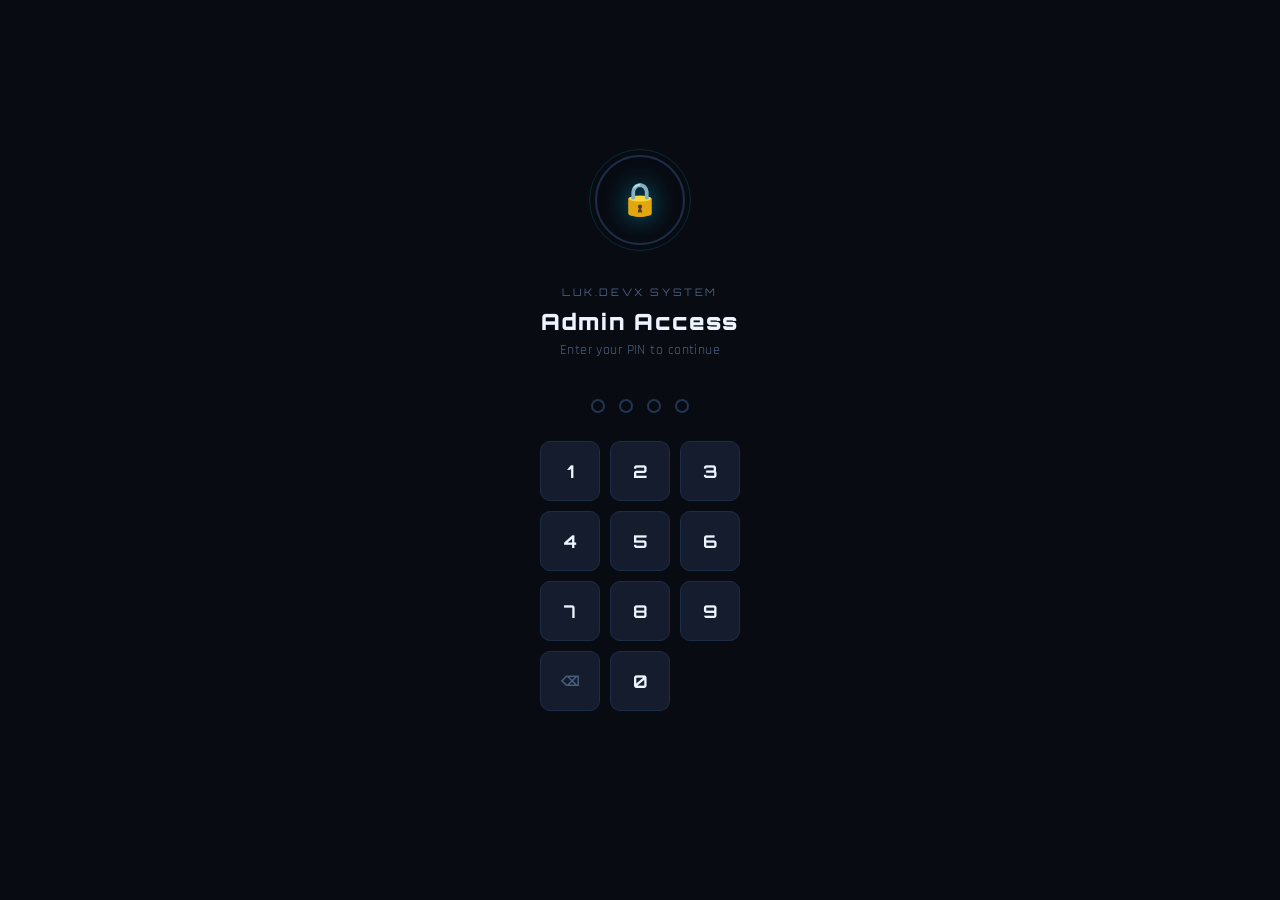
<file: admin.html>
<!DOCTYPE html>
<html lang="en">
<head>
  <meta charset="UTF-8" />
  <meta name="viewport" content="width=device-width, initial-scale=1.0" />
  <title>System Maintenance — LUK.DEVX</title>
  <link href="https://fonts.googleapis.com/css2?family=Orbitron:wght@400;600;700;900&family=Rajdhani:wght@300;400;500;600;700&family=Share+Tech+Mono&display=swap" rel="stylesheet" />
  <style>
    :root {
      --bg:#080b12;--bg2:#0d1220;--bg3:#111827;--surface:#141c2e;--surface2:#1a2438;
      --border:#1e2d47;--border2:#243552;--neon:#00d4ff;--neon2:#ff3c78;--neon3:#7c3aed;
      --green:#00ff88;--gold:#f59e0b;--red:#ef4444;--text:#c8d6e8;--muted:#4a6080;
      --white:#eef4ff;--radius:10px;--tr:all 0.25s cubic-bezier(0.4,0,0.2,1);
    }
    *,*::before,*::after{box-sizing:border-box;margin:0;padding:0;}
    body{background:var(--bg);color:var(--text);font-family:'Rajdhani',sans-serif;font-size:15px;min-height:100vh;overflow-x:hidden;}
    body::before{content:'';position:fixed;inset:0;background:radial-gradient(ellipse 70% 50% at 0% 0%,rgba(124,58,237,0.08) 0%,transparent 60%),radial-gradient(ellipse 50% 40% at 100% 100%,rgba(0,212,255,0.07) 0%,transparent 60%);pointer-events:none;z-index:0;}
    body::after{content:'';position:fixed;inset:0;background-image:linear-gradient(rgba(0,212,255,0.02) 1px,transparent 1px),linear-gradient(90deg,rgba(0,212,255,0.02) 1px,transparent 1px);background-size:48px 48px;pointer-events:none;z-index:0;}
    ::-webkit-scrollbar{width:5px;}::-webkit-scrollbar-track{background:var(--bg2);}::-webkit-scrollbar-thumb{background:linear-gradient(var(--neon3),var(--neon));border-radius:3px;}
    ::selection{background:rgba(0,212,255,0.2);color:var(--white);}

    /* ── FULLSCREEN OVERLAYS ── */
    .overlay{position:fixed;inset:0;display:flex;flex-direction:column;align-items:center;justify-content:center;z-index:9999;background:var(--bg);gap:0;}
    .overlay.hidden{display:none;}

    /* lock */
    .lock-ring{width:90px;height:90px;border-radius:50%;border:2px solid var(--border);display:flex;align-items:center;justify-content:center;position:relative;animation:ringPulse 3s ease-in-out infinite;margin-bottom:40px;}
    .lock-ring::before{content:'';position:absolute;inset:-8px;border-radius:50%;border:1px solid rgba(0,212,255,0.15);animation:ringPulse 3s ease-in-out infinite reverse;}
    .lock-icon{font-size:32px;filter:drop-shadow(0 0 12px rgba(0,212,255,0.5));}
    @keyframes ringPulse{0%,100%{border-color:var(--border);box-shadow:none;}50%{border-color:rgba(0,212,255,0.4);box-shadow:0 0 20px rgba(0,212,255,0.15);}}
    .lock-label{font-family:'Orbitron',sans-serif;font-size:0.65rem;letter-spacing:0.25em;color:var(--muted);text-transform:uppercase;margin-bottom:8px;}
    .lock-title{font-family:'Orbitron',sans-serif;font-size:1.4rem;font-weight:900;color:var(--white);letter-spacing:0.06em;margin-bottom:6px;}
    .lock-sub{font-size:0.9rem;color:var(--muted);margin-bottom:40px;letter-spacing:0.03em;}
    .pin-dots{display:flex;gap:14px;justify-content:center;margin-bottom:28px;}
    .pin-dot{width:14px;height:14px;border-radius:50%;border:2px solid var(--border2);background:transparent;transition:var(--tr);}
    .pin-dot.filled{background:var(--neon);border-color:var(--neon);box-shadow:0 0 10px rgba(0,212,255,0.5);}
    .pin-dot.error{background:var(--red);border-color:var(--red);box-shadow:0 0 10px rgba(239,68,68,0.5);animation:shake 0.3s ease;}
    @keyframes shake{0%,100%{transform:translateX(0);}25%{transform:translateX(-5px);}75%{transform:translateX(5px);}}
    .numpad{display:grid;grid-template-columns:repeat(3,60px);gap:10px;}
    .num-btn{width:60px;height:60px;background:var(--surface);border:1px solid var(--border);border-radius:10px;color:var(--white);font-family:'Orbitron',sans-serif;font-size:1.1rem;font-weight:700;cursor:pointer;transition:var(--tr);display:flex;align-items:center;justify-content:center;}
    .num-btn:hover{background:var(--surface2);border-color:var(--neon);box-shadow:0 0 15px rgba(0,212,255,0.2);color:var(--neon);}
    .num-btn:active{transform:scale(0.92);}
    .num-btn.del{font-size:0.8rem;color:var(--muted);}
    .num-btn.del:hover{color:var(--red);border-color:var(--red);}
    .num-btn.zero{grid-column:2;}
    .lock-error{margin-top:20px;font-family:'Share Tech Mono',monospace;font-size:0.75rem;color:var(--red);letter-spacing:0.08em;opacity:0;transition:opacity 0.3s;}
    .lock-error.show{opacity:1;}

    /* setup screen */
    .setup-box{background:var(--surface);border:1px solid var(--border);border-radius:14px;padding:36px 40px;width:100%;max-width:480px;position:relative;z-index:1;}
    .setup-logo{font-family:'Orbitron',sans-serif;font-size:1.1rem;font-weight:900;background:linear-gradient(135deg,var(--neon),var(--neon3));-webkit-background-clip:text;-webkit-text-fill-color:transparent;background-clip:text;margin-bottom:6px;letter-spacing:0.06em;}
    .setup-sub{font-size:0.8rem;color:var(--muted);margin-bottom:28px;letter-spacing:0.04em;}
    .setup-step{font-family:'Orbitron',sans-serif;font-size:0.6rem;letter-spacing:0.2em;text-transform:uppercase;color:var(--neon);margin-bottom:20px;}
    .setup-hint{font-size:0.78rem;color:var(--muted);margin-top:6px;line-height:1.5;}
    .setup-hint a{color:var(--neon);text-decoration:none;}
    .setup-hint a:hover{text-decoration:underline;}

    /* ── LAYOUT ── */
    #app{display:none;min-height:100vh;position:relative;z-index:1;}
    #app.visible{display:flex;}
    .sidebar{width:220px;min-height:100vh;background:rgba(13,18,32,0.95);border-right:1px solid var(--border);display:flex;flex-direction:column;position:sticky;top:0;height:100vh;overflow-y:auto;flex-shrink:0;}
    .sidebar-logo{padding:24px 20px 20px;border-bottom:1px solid var(--border);}
    .sidebar-logo .logo-name{font-family:'Orbitron',sans-serif;font-size:1rem;font-weight:900;background:linear-gradient(135deg,var(--neon),var(--neon3));-webkit-background-clip:text;-webkit-text-fill-color:transparent;background-clip:text;letter-spacing:0.06em;}
    .sidebar-logo .logo-sub{font-size:0.7rem;color:var(--muted);letter-spacing:0.12em;text-transform:uppercase;margin-top:2px;}
    .sidebar-section{padding:16px 12px 4px;}
    .sidebar-section-label{font-size:0.62rem;letter-spacing:0.2em;text-transform:uppercase;color:var(--muted);padding:0 8px;margin-bottom:6px;}
    .nav-btn{width:100%;display:flex;align-items:center;gap:10px;padding:9px 12px;border-radius:8px;border:none;background:transparent;color:var(--text);font-family:'Rajdhani',sans-serif;font-size:0.9rem;font-weight:600;letter-spacing:0.04em;cursor:pointer;transition:var(--tr);text-align:left;margin-bottom:2px;}
    .nav-btn .nav-icon{font-size:1rem;width:20px;text-align:center;}
    .nav-btn:hover{background:var(--surface);color:var(--white);}
    .nav-btn.active{background:rgba(0,212,255,0.1);color:var(--neon);border:1px solid rgba(0,212,255,0.15);}
    .sidebar-bottom{margin-top:auto;padding:16px 12px;border-top:1px solid var(--border);}
    .logout-btn{width:100%;padding:9px 12px;border-radius:8px;border:1px solid var(--border);background:transparent;color:var(--muted);font-family:'Rajdhani',sans-serif;font-size:0.85rem;font-weight:600;letter-spacing:0.06em;cursor:pointer;transition:var(--tr);display:flex;align-items:center;gap:8px;text-transform:uppercase;}
    .logout-btn:hover{background:rgba(239,68,68,0.1);border-color:var(--red);color:var(--red);}
    .main-content{flex:1;min-height:100vh;overflow-y:auto;}
    .topbar{display:flex;align-items:center;justify-content:space-between;padding:18px 32px;border-bottom:1px solid var(--border);background:rgba(8,11,18,0.7);backdrop-filter:blur(10px);position:sticky;top:0;z-index:50;}
    .topbar-title{font-family:'Orbitron',sans-serif;font-size:0.85rem;font-weight:700;color:var(--white);letter-spacing:0.08em;text-transform:uppercase;}
    .topbar-right{display:flex;align-items:center;gap:16px;}
    .topbar-status{display:flex;align-items:center;gap:8px;font-size:0.75rem;color:var(--green);font-family:'Share Tech Mono',monospace;}
    .status-dot{width:6px;height:6px;border-radius:50%;background:var(--green);box-shadow:0 0 8px var(--green);animation:blink 2s ease-in-out infinite;}
    .gh-badge{display:flex;align-items:center;gap:6px;font-size:0.72rem;font-family:'Share Tech Mono',monospace;color:var(--muted);background:var(--surface);border:1px solid var(--border);padding:4px 10px;border-radius:6px;}
    .gh-badge.connected{color:var(--green);border-color:rgba(0,255,136,0.2);}
    @keyframes blink{0%,100%{opacity:1;}50%{opacity:0.3;}}
    .page{display:none;padding:32px;}
    .page.active{display:block;}

    /* ── CARDS ── */
    .card{background:var(--surface);border:1px solid var(--border);border-radius:var(--radius);padding:24px 28px;margin-bottom:20px;transition:var(--tr);}
    .card:hover{border-color:var(--border2);}
    .card-header{display:flex;align-items:center;justify-content:space-between;margin-bottom:20px;}
    .card-title{font-family:'Orbitron',sans-serif;font-size:0.78rem;font-weight:700;color:var(--white);letter-spacing:0.1em;text-transform:uppercase;display:flex;align-items:center;gap:8px;}
    .card-title::before{content:'';display:inline-block;width:3px;height:14px;background:linear-gradient(var(--neon2),var(--neon));border-radius:2px;}
    .stats-grid{display:grid;grid-template-columns:repeat(4,1fr);gap:16px;margin-bottom:28px;}
    .stat-box{background:var(--surface);border:1px solid var(--border);border-radius:var(--radius);padding:20px;position:relative;overflow:hidden;transition:var(--tr);}
    .stat-box::before{content:'';position:absolute;top:0;left:0;right:0;height:2px;background:linear-gradient(90deg,var(--neon),var(--neon3));}
    .stat-box:hover{border-color:var(--border2);transform:translateY(-2px);}
    .stat-num{font-family:'Orbitron',sans-serif;font-size:1.8rem;font-weight:900;color:var(--neon);line-height:1;margin-bottom:6px;}
    .stat-label{font-size:0.78rem;color:var(--muted);text-transform:uppercase;letter-spacing:0.1em;}

    /* ── FORMS ── */
    .form-group{margin-bottom:16px;}
    .form-label{display:block;font-size:0.75rem;font-weight:600;letter-spacing:0.12em;text-transform:uppercase;color:var(--muted);margin-bottom:6px;}
    .form-input,.form-select,.form-textarea{width:100%;background:var(--bg2);border:1px solid var(--border);border-radius:8px;color:var(--white);font-family:'Rajdhani',sans-serif;font-size:0.95rem;padding:10px 14px;outline:none;transition:var(--tr);}
    .form-input:focus,.form-select:focus,.form-textarea:focus{border-color:var(--neon);box-shadow:0 0 0 3px rgba(0,212,255,0.08);}
    .form-textarea{resize:vertical;min-height:80px;}
    .form-select option{background:var(--bg2);}
    .form-row{display:grid;grid-template-columns:1fr 1fr;gap:14px;}
    .token-input-wrap{position:relative;}
    .token-input-wrap .form-input{padding-right:44px;font-family:'Share Tech Mono',monospace;font-size:0.85rem;}
    .token-eye{position:absolute;right:12px;top:50%;transform:translateY(-50%);background:none;border:none;color:var(--muted);cursor:pointer;font-size:1rem;transition:var(--tr);}
    .token-eye:hover{color:var(--neon);}

    /* ── BUTTONS ── */
    .btn{display:inline-flex;align-items:center;gap:7px;padding:9px 20px;border-radius:8px;border:none;font-family:'Orbitron',sans-serif;font-size:0.68rem;font-weight:700;letter-spacing:0.1em;text-transform:uppercase;cursor:pointer;transition:var(--tr);}
    .btn-primary{background:linear-gradient(135deg,var(--neon),var(--neon3));color:#fff;box-shadow:0 0 20px rgba(0,212,255,0.25);}
    .btn-primary:hover{transform:translateY(-2px);box-shadow:0 0 30px rgba(0,212,255,0.4);filter:brightness(1.1);}
    .btn-primary:disabled{opacity:0.5;cursor:not-allowed;transform:none;}
    .btn-danger{background:rgba(239,68,68,0.15);border:1px solid rgba(239,68,68,0.4);color:var(--red);}
    .btn-danger:hover{background:rgba(239,68,68,0.25);box-shadow:0 0 15px rgba(239,68,68,0.2);}
    .btn-ghost{background:transparent;border:1px solid var(--border);color:var(--text);}
    .btn-ghost:hover{border-color:var(--neon);color:var(--neon);}
    .btn-success{background:rgba(0,255,136,0.15);border:1px solid rgba(0,255,136,0.3);color:var(--green);}
    .btn-success:hover{background:rgba(0,255,136,0.25);}
    .btn-sm{padding:6px 12px;font-size:0.6rem;}
    .btn:active{transform:scale(0.96);}

    /* ── DEPLOY BUTTON ── */
    .deploy-bar{background:rgba(0,255,136,0.05);border:1px solid rgba(0,255,136,0.2);border-radius:var(--radius);padding:16px 20px;display:flex;align-items:center;justify-content:space-between;margin-bottom:20px;gap:12px;flex-wrap:wrap;}
    .deploy-bar-text{font-size:0.88rem;color:var(--text);}
    .deploy-bar-text strong{color:var(--green);}
    #deployBtn{min-width:160px;}
    .deploy-status{font-family:'Share Tech Mono',monospace;font-size:0.75rem;margin-top:10px;padding:10px 14px;border-radius:8px;background:var(--bg2);border:1px solid var(--border);display:none;white-space:pre-wrap;line-height:1.7;}
    .deploy-status.show{display:block;}
    .deploy-status.ok{border-color:rgba(0,255,136,0.3);color:var(--green);}
    .deploy-status.err{border-color:rgba(239,68,68,0.3);color:var(--red);}

    /* ── PROJECTS ── */
    .project-item{background:var(--bg3);border:1px solid var(--border);border-radius:var(--radius);padding:18px 22px;margin-bottom:12px;display:flex;align-items:flex-start;gap:16px;transition:var(--tr);}
    .project-item:hover{border-color:var(--border2);}
    .project-item-left{flex:1;}
    .project-num{font-family:'Share Tech Mono',monospace;font-size:0.65rem;color:var(--muted);letter-spacing:0.1em;margin-bottom:4px;}
    .project-name{font-family:'Orbitron',sans-serif;font-size:0.85rem;font-weight:700;color:var(--white);letter-spacing:0.05em;margin-bottom:5px;}
    .project-desc{font-size:0.88rem;color:var(--text);line-height:1.5;}
    .project-tags{display:flex;gap:6px;margin-top:8px;flex-wrap:wrap;}
    .tag{padding:2px 8px;border-radius:4px;font-size:0.65rem;font-family:'Orbitron',sans-serif;font-weight:600;letter-spacing:0.08em;text-transform:uppercase;}
    .tag-live{background:rgba(0,255,136,0.12);color:var(--green);border:1px solid rgba(0,255,136,0.25);}
    .tag-unreleased{background:rgba(245,158,11,0.12);color:var(--gold);border:1px solid rgba(245,158,11,0.25);}
    .tag-wip{background:rgba(0,212,255,0.12);color:var(--neon);border:1px solid rgba(0,212,255,0.25);}
    .project-actions{display:flex;gap:8px;flex-shrink:0;align-items:flex-start;margin-top:4px;}

    /* ── GALLERY ── */
    .gallery-grid{display:grid;grid-template-columns:repeat(4,1fr);gap:12px;}
    .gallery-item{position:relative;border-radius:8px;overflow:hidden;border:1px solid var(--border);aspect-ratio:16/10;background:var(--bg3);cursor:pointer;transition:var(--tr);}
    .gallery-item:hover{border-color:var(--neon);box-shadow:0 0 20px rgba(0,212,255,0.2);transform:scale(1.02);}
    .gallery-item img{width:100%;height:100%;object-fit:cover;display:block;}
    .gallery-item-overlay{position:absolute;inset:0;background:rgba(8,11,18,0.7);display:flex;align-items:center;justify-content:center;gap:8px;opacity:0;transition:var(--tr);}
    .gallery-item:hover .gallery-item-overlay{opacity:1;}
    .gallery-num{position:absolute;top:6px;left:8px;font-family:'Share Tech Mono',monospace;font-size:0.65rem;color:var(--neon);background:rgba(0,212,255,0.1);padding:2px 6px;border-radius:4px;}
    .upload-zone{border:2px dashed var(--border);border-radius:var(--radius);padding:48px 24px;text-align:center;transition:var(--tr);cursor:pointer;background:rgba(0,212,255,0.01);}
    .upload-zone:hover,.upload-zone.dragover{border-color:var(--neon);background:rgba(0,212,255,0.04);box-shadow:0 0 30px rgba(0,212,255,0.06);}
    .upload-icon{font-size:2.5rem;margin-bottom:12px;}
    .upload-text{font-size:1rem;color:var(--text);margin-bottom:4px;}
    .upload-sub{font-size:0.8rem;color:var(--muted);}
    #fileInput{display:none;}

    /* ── SKILLS ── */
    .skill-chip{display:inline-flex;align-items:center;gap:8px;background:var(--bg3);border:1px solid var(--border);border-radius:20px;padding:6px 14px;margin:4px;font-size:0.85rem;font-weight:600;color:var(--text);transition:var(--tr);}
    .skill-chip:hover{border-color:var(--neon);color:var(--neon);}
    .skill-chip-del{background:none;border:none;color:var(--muted);cursor:pointer;font-size:0.9rem;line-height:1;padding:0;transition:var(--tr);}
    .skill-chip-del:hover{color:var(--red);}

    /* ── LOG ── */
    .log-item{display:flex;gap:14px;align-items:flex-start;padding:10px 0;border-bottom:1px solid rgba(30,45,71,0.5);}
    .log-item:last-child{border-bottom:none;}
    .log-dot{width:8px;height:8px;border-radius:50%;flex-shrink:0;margin-top:6px;}
    .log-dot.add{background:var(--green);box-shadow:0 0 8px var(--green);}
    .log-dot.edit{background:var(--neon);box-shadow:0 0 8px var(--neon);}
    .log-dot.del{background:var(--red);box-shadow:0 0 8px var(--red);}
    .log-dot.upload{background:var(--gold);box-shadow:0 0 8px var(--gold);}
    .log-dot.deploy{background:var(--green);box-shadow:0 0 8px var(--green);}
    .log-text{font-size:0.88rem;flex:1;}
    .log-time{font-family:'Share Tech Mono',monospace;font-size:0.7rem;color:var(--muted);flex-shrink:0;}

    /* ── SETTINGS ── */
    .setting-row{display:flex;align-items:center;justify-content:space-between;padding:14px 0;border-bottom:1px solid rgba(30,45,71,0.5);}
    .setting-row:last-child{border-bottom:none;}
    .setting-info .setting-name{font-weight:600;color:var(--white);font-size:0.95rem;}
    .setting-info .setting-desc{font-size:0.8rem;color:var(--muted);margin-top:2px;}
    .toggle{position:relative;width:42px;height:24px;background:var(--border);border-radius:12px;cursor:pointer;transition:var(--tr);flex-shrink:0;border:none;}
    .toggle::after{content:'';position:absolute;top:3px;left:3px;width:18px;height:18px;border-radius:50%;background:var(--muted);transition:var(--tr);}
    .toggle.on{background:rgba(0,212,255,0.2);border:1px solid var(--neon);}
    .toggle.on::after{transform:translateX(18px);background:var(--neon);box-shadow:0 0 8px var(--neon);}

    /* ── EXPORT ── */
    .export-box{background:var(--bg2);border:1px solid var(--border);border-radius:8px;padding:20px;font-family:'Share Tech Mono',monospace;font-size:0.78rem;color:var(--text);line-height:1.8;max-height:280px;overflow-y:auto;white-space:pre-wrap;}

    /* ── TOAST ── */
    #toastContainer{position:fixed;bottom:24px;right:24px;z-index:9998;display:flex;flex-direction:column;gap:10px;}
    .toast{display:flex;align-items:center;gap:10px;background:var(--surface2);border:1px solid var(--border);border-radius:10px;padding:12px 18px;font-size:0.88rem;font-weight:600;color:var(--white);box-shadow:0 8px 32px rgba(0,0,0,0.4);animation:toastIn 0.3s ease;min-width:240px;}
    .toast.success{border-color:rgba(0,255,136,0.3);}
    .toast.success .toast-icon{color:var(--green);}
    .toast.error{border-color:rgba(239,68,68,0.3);}
    .toast.error .toast-icon{color:var(--red);}
    .toast.info{border-color:rgba(0,212,255,0.3);}
    .toast.info .toast-icon{color:var(--neon);}
    @keyframes toastIn{from{transform:translateX(20px);opacity:0;}to{transform:none;opacity:1;}}

    /* ── MODAL ── */
    .modal-overlay{position:fixed;inset:0;background:rgba(0,0,0,0.8);backdrop-filter:blur(8px);z-index:1000;display:none;align-items:center;justify-content:center;}
    .modal-overlay.open{display:flex;}
    .modal{background:var(--surface);border:1px solid var(--border);border-radius:14px;width:100%;max-width:540px;padding:28px 32px;animation:modalIn 0.25s ease;max-height:90vh;overflow-y:auto;}
    @keyframes modalIn{from{transform:scale(0.94) translateY(10px);opacity:0;}to{transform:none;opacity:1;}}
    .modal-header{display:flex;align-items:center;justify-content:space-between;margin-bottom:24px;}
    .modal-title{font-family:'Orbitron',sans-serif;font-size:0.85rem;font-weight:700;color:var(--white);letter-spacing:0.08em;text-transform:uppercase;}
    .modal-close{background:none;border:none;color:var(--muted);font-size:1.2rem;cursor:pointer;transition:var(--tr);}
    .modal-close:hover{color:var(--red);}
    .modal-footer{display:flex;gap:10px;justify-content:flex-end;margin-top:24px;}

    /* ── CONFIRM ── */
    .confirm-overlay{position:fixed;inset:0;background:rgba(0,0,0,0.85);z-index:2000;display:none;align-items:center;justify-content:center;backdrop-filter:blur(6px);}
    .confirm-overlay.open{display:flex;}
    .confirm-box{background:var(--surface);border:1px solid rgba(239,68,68,0.3);border-radius:14px;padding:28px 32px;max-width:380px;text-align:center;animation:modalIn 0.2s ease;}
    .confirm-icon{font-size:2rem;margin-bottom:12px;}
    .confirm-title{font-family:'Orbitron',sans-serif;font-size:0.9rem;font-weight:700;color:var(--white);margin-bottom:8px;letter-spacing:0.06em;}
    .confirm-text{font-size:0.88rem;color:var(--muted);margin-bottom:24px;}
    .confirm-actions{display:flex;gap:10px;justify-content:center;}

    @media(max-width:900px){
      .stats-grid{grid-template-columns:repeat(2,1fr);}
      .gallery-grid{grid-template-columns:repeat(2,1fr);}
      .sidebar{width:60px;}
      .sidebar .logo-name,.sidebar .logo-sub,.nav-btn span,.sidebar-section-label{display:none;}
      .nav-btn{justify-content:center;padding:10px;}
      .sidebar-bottom .logout-btn span{display:none;}
    }
  </style>
</head>
<body>

<!-- ══════════════════════════════════════════
     LOCK SCREEN
══════════════════════════════════════════ -->
<div class="overlay" id="lockScreen">
  <div class="lock-ring"><div class="lock-icon">🔒</div></div>
  <div class="lock-label">LUK.DEVX SYSTEM</div>
  <div class="lock-title">Admin Access</div>
  <div class="lock-sub">Enter your PIN to continue</div>
  <div class="pin-dots" id="pinDots">
    <div class="pin-dot" id="d0"></div><div class="pin-dot" id="d1"></div>
    <div class="pin-dot" id="d2"></div><div class="pin-dot" id="d3"></div>
  </div>
  <div class="numpad">
    <button class="num-btn" onclick="numPress('1')">1</button>
    <button class="num-btn" onclick="numPress('2')">2</button>
    <button class="num-btn" onclick="numPress('3')">3</button>
    <button class="num-btn" onclick="numPress('4')">4</button>
    <button class="num-btn" onclick="numPress('5')">5</button>
    <button class="num-btn" onclick="numPress('6')">6</button>
    <button class="num-btn" onclick="numPress('7')">7</button>
    <button class="num-btn" onclick="numPress('8')">8</button>
    <button class="num-btn" onclick="numPress('9')">9</button>
    <button class="num-btn del" onclick="numDel()">⌫</button>
    <button class="num-btn zero" onclick="numPress('0')">0</button>
  </div>
  <div class="lock-error" id="lockError">⚠ WRONG PIN — ACCESS DENIED</div>
</div>

<!-- ══════════════════════════════════════════
     GITHUB SETUP SCREEN
══════════════════════════════════════════ -->
<div class="overlay hidden" id="setupScreen">
  <div class="setup-box">
    <div class="setup-logo">LUK.DEVX</div>
    <div class="setup-sub">Admin Panel — First Time Setup</div>
    <div class="setup-step">Step 1 of 1 — Connect GitHub</div>

    <div class="form-group">
      <label class="form-label">GitHub Personal Access Token</label>
      <div class="token-input-wrap">
        <input class="form-input" id="setupToken" type="password" placeholder="ghp_xxxxxxxxxxxxxxxxxxxx" autocomplete="off" />
        <button class="token-eye" onclick="toggleTokenVis('setupToken',this)">👁</button>
      </div>
      <div class="setup-hint">
        Go to <a href="https://github.com/settings/tokens" target="_blank">github.com/settings/tokens</a>
        → Generate new token (classic) → check <strong>repo</strong> → copy &amp; paste here.<br/>
        Your token is stored <strong>only in your browser</strong> — never sent anywhere except GitHub.
      </div>
    </div>

    <div class="form-group">
      <label class="form-label">GitHub Username</label>
      <input class="form-input" id="setupUser" value="lukas-56376" />
    </div>
    <div class="form-group">
      <label class="form-label">Repository Name</label>
      <input class="form-input" id="setupRepo" value="Roblox_Studio_Portfolio" />
    </div>
    <div class="form-group">
      <label class="form-label">Branch</label>
      <input class="form-input" id="setupBranch" value="main" />
    </div>
    <div class="form-group">
      <label class="form-label">index.html filename</label>
      <input class="form-input" id="setupFile" value="index.html" />
    </div>

    <button class="btn btn-primary" style="width:100%;justify-content:center;" onclick="saveSetup()">
      🔗 Connect &amp; Continue
    </button>
  </div>
</div>

<!-- ══════════════════════════════════════════
     MAIN APP
══════════════════════════════════════════ -->
<div id="app">
  <aside class="sidebar">
    <div class="sidebar-logo">
      <div class="logo-name">LUK.DEVX</div>
      <div class="logo-sub">Admin Panel</div>
    </div>
    <div class="sidebar-section">
      <div class="sidebar-section-label">Main</div>
      <button class="nav-btn active" onclick="navigate('dashboard',this)"><span class="nav-icon">⚡</span><span>Dashboard</span></button>
      <button class="nav-btn" onclick="navigate('projects',this)"><span class="nav-icon">📁</span><span>Projects</span></button>
      <button class="nav-btn" onclick="navigate('gallery',this)"><span class="nav-icon">🖼️</span><span>Gallery</span></button>
    </div>
    <div class="sidebar-section">
      <div class="sidebar-section-label">Content</div>
      <button class="nav-btn" onclick="navigate('about',this)"><span class="nav-icon">👤</span><span>About &amp; Bio</span></button>
      <button class="nav-btn" onclick="navigate('skills',this)"><span class="nav-icon">🛠️</span><span>Skills</span></button>
      <button class="nav-btn" onclick="navigate('goals',this)"><span class="nav-icon">🎯</span><span>Goals</span></button>
    </div>
    <div class="sidebar-section">
      <div class="sidebar-section-label">Deploy</div>
      <button class="nav-btn" onclick="navigate('deploy',this)"><span class="nav-icon">🚀</span><span>Deploy to GitHub</span></button>
      <button class="nav-btn" onclick="navigate('settings',this)"><span class="nav-icon">⚙️</span><span>Settings</span></button>
      <button class="nav-btn" onclick="navigate('log',this)"><span class="nav-icon">📋</span><span>Activity Log</span></button>
    </div>
    <div class="sidebar-bottom">
      <button class="logout-btn" onclick="logout()"><span>⏻</span><span>Logout</span></button>
    </div>
  </aside>

  <div class="main-content">
    <div class="topbar">
      <div class="topbar-title" id="topbarTitle">Dashboard</div>
      <div class="topbar-right">
        <div class="gh-badge" id="ghBadge">⚪ Not connected</div>
        <div class="topbar-status"><div class="status-dot"></div><span id="sessionTime">00:00</span></div>
      </div>
    </div>

    <!-- DASHBOARD -->
    <div class="page active" id="page-dashboard">
      <div class="stats-grid">
        <div class="stat-box"><div class="stat-num" id="stat-projects">0</div><div class="stat-label">Projects</div></div>
        <div class="stat-box"><div class="stat-num" id="stat-gallery">0</div><div class="stat-label">Gallery Images</div></div>
        <div class="stat-box"><div class="stat-num" id="stat-skills">0</div><div class="stat-label">Core Skills</div></div>
        <div class="stat-box"><div class="stat-num" id="stat-goals">0</div><div class="stat-label">Goals Listed</div></div>
      </div>
      <div class="card">
        <div class="card-header"><div class="card-title">Quick Actions</div></div>
        <div style="display:flex;gap:10px;flex-wrap:wrap;">
          <button class="btn btn-primary" onclick="navigate('projects',document.querySelector('[onclick*=projects]'));openProjectModal()">＋ Add Project</button>
          <button class="btn btn-ghost" onclick="navigate('gallery',document.querySelector('[onclick*=gallery]'))">🖼️ Upload Image</button>
          <button class="btn btn-ghost" onclick="navigate('about',document.querySelector('[onclick*=about]'))">✏️ Edit Bio</button>
          <button class="btn btn-success" onclick="navigate('deploy',document.querySelector('[onclick*=deploy]'))">🚀 Deploy Live</button>
        </div>
      </div>
      <div class="card">
        <div class="card-header"><div class="card-title">Recent Activity</div></div>
        <div id="dashLog"></div>
      </div>
    </div>

    <!-- PROJECTS -->
    <div class="page" id="page-projects">
      <div class="card">
        <div class="card-header">
          <div class="card-title">All Projects</div>
          <button class="btn btn-primary btn-sm" onclick="openProjectModal()">＋ Add Project</button>
        </div>
        <div id="projectList"></div>
      </div>
    </div>

    <!-- GALLERY -->
    <div class="page" id="page-gallery">
      <div class="card">
        <div class="card-header"><div class="card-title">Upload Images</div></div>
        <div class="upload-zone" id="uploadZone"
          onclick="document.getElementById('fileInput').click()"
          ondragover="event.preventDefault();this.classList.add('dragover')"
          ondragleave="this.classList.remove('dragover')"
          ondrop="handleDrop(event)">
          <div class="upload-icon">📤</div>
          <div class="upload-text">Click or drag &amp; drop images here</div>
          <div class="upload-sub">PNG, JPG, WEBP • Multiple files allowed</div>
        </div>
        <input type="file" id="fileInput" multiple accept="image/*" onchange="handleFileInput(event)" />
      </div>
      <div class="card">
        <div class="card-header">
          <div class="card-title">Gallery Images</div>
          <span style="font-size:0.78rem;color:var(--muted);" id="galleryCount">0 images</span>
        </div>
        <div class="gallery-grid" id="galleryGrid"></div>
      </div>
    </div>

    <!-- ABOUT -->
    <div class="page" id="page-about">
      <div class="card">
        <div class="card-header"><div class="card-title">Bio / About Me</div></div>
        <div class="form-row">
          <div class="form-group"><label class="form-label">Display Name</label><input class="form-input" id="bioName" value="Lukas" /></div>
          <div class="form-group"><label class="form-label">Age</label><input class="form-input" id="bioAge" value="14" type="number" /></div>
        </div>
        <div class="form-group"><label class="form-label">Experience</label><input class="form-input" id="bioExp" value="6 months" /></div>
        <div class="form-group"><label class="form-label">Full Bio Text</label><textarea class="form-textarea" id="bioText" rows="4">Hey, I am Lukas and I am 14 years old. I have been developing in Roblox Studio for around 6 months now. I am new to development, but I am always motivated and I want to learn. Every project is a step forward — and I'm committed to becoming a better developer with every build.</textarea></div>
        <div class="form-row">
          <div class="form-group"><label class="form-label">Availability Status</label><select class="form-select" id="bioStatus"><option value="available">Available for Projects</option><option value="busy">Currently Busy</option><option value="open">Open to Collabs</option></select></div>
          <div class="form-group"><label class="form-label">Discord Contact URL</label><input class="form-input" id="bioDiscord" value="https://discord.com/users/1474121522376347861" /></div>
        </div>
        <button class="btn btn-primary" onclick="saveAbout()">💾 Save Changes</button>
      </div>
    </div>

    <!-- SKILLS -->
    <div class="page" id="page-skills">
      <div class="card">
        <div class="card-header"><div class="card-title">Core Skills</div></div>
        <div id="skillChips" style="margin-bottom:16px;"></div>
        <div style="display:flex;gap:10px;">
          <input class="form-input" id="newSkill" placeholder="Add skill…" style="max-width:280px;" onkeydown="if(event.key==='Enter')addSkill()" />
          <button class="btn btn-primary btn-sm" onclick="addSkill()">＋ Add</button>
        </div>
      </div>
      <div class="card">
        <div class="card-header"><div class="card-title">Systems / Tech Tags</div></div>
        <div id="systemChips" style="margin-bottom:16px;"></div>
        <div style="display:flex;gap:10px;">
          <input class="form-input" id="newSystem" placeholder="Add system…" style="max-width:280px;" onkeydown="if(event.key==='Enter')addSystem()" />
          <button class="btn btn-primary btn-sm" onclick="addSystem()">＋ Add</button>
        </div>
      </div>
    </div>

    <!-- GOALS -->
    <div class="page" id="page-goals">
      <div class="card">
        <div class="card-header">
          <div class="card-title">Goals</div>
          <button class="btn btn-primary btn-sm" onclick="addGoal()">＋ Add Goal</button>
        </div>
        <div id="goalList"></div>
      </div>
    </div>

    <!-- DEPLOY -->
    <div class="page" id="page-deploy">
      <div class="deploy-bar">
        <div class="deploy-bar-text">
          <strong>🚀 Deploy to GitHub Pages</strong><br/>
          <span style="font-size:0.8rem;color:var(--muted);">This will update your live <code>index.html</code> on GitHub instantly.</span>
        </div>
        <button class="btn btn-success" id="deployBtn" onclick="deployToGitHub()">🚀 Deploy Now</button>
      </div>
      <div id="deployStatus" class="deploy-status"></div>

      <div class="card">
        <div class="card-header"><div class="card-title">GitHub Connection</div></div>
        <div class="form-group">
          <label class="form-label">Personal Access Token</label>
          <div class="token-input-wrap">
            <input class="form-input" id="ghToken" type="password" placeholder="ghp_xxxxxxxxxxxxxxxxxxxx" autocomplete="off" />
            <button class="token-eye" onclick="toggleTokenVis('ghToken',this)">👁</button>
          </div>
          <p style="font-size:0.78rem;color:var(--muted);margin-top:6px;">Stored only in your browser. Never shared.</p>
        </div>
        <div class="form-row">
          <div class="form-group"><label class="form-label">Username</label><input class="form-input" id="ghUser" /></div>
          <div class="form-group"><label class="form-label">Repository</label><input class="form-input" id="ghRepo" /></div>
        </div>
        <div class="form-row">
          <div class="form-group"><label class="form-label">Branch</label><input class="form-input" id="ghBranch" /></div>
          <div class="form-group"><label class="form-label">File (e.g. index.html)</label><input class="form-input" id="ghFile" /></div>
        </div>
        <div style="display:flex;gap:10px;flex-wrap:wrap;margin-top:4px;">
          <button class="btn btn-primary btn-sm" onclick="saveGitHubConfig()">💾 Save Config</button>
          <button class="btn btn-ghost btn-sm" onclick="testConnection()">🔌 Test Connection</button>
        </div>
      </div>

      <div class="card">
        <div class="card-header"><div class="card-title">Preview — What will be deployed</div></div>
        <p style="font-size:0.82rem;color:var(--muted);margin-bottom:12px;">This is the full HTML that gets written to your index.html on GitHub.</p>
        <div class="export-box" id="previewHTML" style="max-height:360px;"></div>
        <div style="margin-top:12px;">
          <button class="btn btn-ghost btn-sm" onclick="refreshPreview()">🔄 Refresh Preview</button>
          <button class="btn btn-ghost btn-sm" onclick="copyPreview()">📋 Copy HTML</button>
        </div>
      </div>
    </div>

    <!-- SETTINGS -->
    <div class="page" id="page-settings">
      <div class="card">
        <div class="card-header"><div class="card-title">Site Settings</div></div>
        <div class="setting-row">
          <div class="setting-info"><div class="setting-name">Show Availability Badge</div><div class="setting-desc">Show "Available for Projects" on site</div></div>
          <button class="toggle on" id="toggleAvailability" onclick="toggleSetting(this)"></button>
        </div>
        <div class="setting-row">
          <div class="setting-info"><div class="setting-name">Show Project Numbers</div><div class="setting-desc">Show "Project 01", "Project 02" labels</div></div>
          <button class="toggle on" id="toggleProjNums" onclick="toggleSetting(this)"></button>
        </div>
        <div class="setting-row">
          <div class="setting-info"><div class="setting-name">Gallery Lightbox</div><div class="setting-desc">Open full-size image on gallery click</div></div>
          <button class="toggle on" id="toggleLightbox" onclick="toggleSetting(this)"></button>
        </div>
        <div class="setting-row">
          <div class="setting-info"><div class="setting-name">Scroll Animations</div><div class="setting-desc">Animate sections on scroll</div></div>
          <button class="toggle on" id="toggleAnimations" onclick="toggleSetting(this)"></button>
        </div>
      </div>
      <div class="card">
        <div class="card-header"><div class="card-title">Change Admin PIN</div></div>
        <div class="form-row">
          <div class="form-group"><label class="form-label">New PIN (4 digits)</label><input class="form-input" id="newPin" type="password" maxlength="4" placeholder="••••" /></div>
          <div class="form-group"><label class="form-label">Confirm PIN</label><input class="form-input" id="confirmPin" type="password" maxlength="4" placeholder="••••" /></div>
        </div>
        <button class="btn btn-primary btn-sm" onclick="changePin()">🔑 Update PIN</button>
      </div>
      <div class="card">
        <div class="card-header"><div class="card-title">Danger Zone</div></div>
        <div style="display:flex;gap:10px;flex-wrap:wrap;">
          <button class="btn btn-danger btn-sm" onclick="confirmAction('Reset ALL data to defaults?',resetAll)">🗑 Reset All Data</button>
          <button class="btn btn-danger btn-sm" onclick="confirmAction('Clear all gallery images?',clearGallery)">🖼️ Clear Gallery</button>
          <button class="btn btn-danger btn-sm" onclick="confirmAction('Clear all projects?',clearProjects)">📁 Clear Projects</button>
          <button class="btn btn-danger btn-sm" onclick="confirmAction('Disconnect GitHub? You will need to re-enter your token.',disconnectGitHub)">🔌 Disconnect GitHub</button>
        </div>
      </div>
    </div>

    <!-- LOG -->
    <div class="page" id="page-log">
      <div class="card">
        <div class="card-header">
          <div class="card-title">Activity Log</div>
          <button class="btn btn-ghost btn-sm" onclick="clearLog()">Clear Log</button>
        </div>
        <div id="fullLog"></div>
      </div>
    </div>

  </div>
</div>

<!-- PROJECT MODAL -->
<div class="modal-overlay" id="projectModal">
  <div class="modal">
    <div class="modal-header">
      <div class="modal-title" id="modalTitle">Add Project</div>
      <button class="modal-close" onclick="closeModal('projectModal')">✕</button>
    </div>
    <div class="form-group"><label class="form-label">Project Name</label><input class="form-input" id="pName" placeholder="e.g. US Air Force Base" /></div>
    <div class="form-group"><label class="form-label">Short Description</label><textarea class="form-textarea" id="pDesc" rows="3" placeholder="Brief description…"></textarea></div>
    <div class="form-row">
      <div class="form-group"><label class="form-label">Status</label><select class="form-select" id="pStatus"><option value="live">🟢 Live</option><option value="unreleased">🔴 Unreleased</option><option value="wip">🟡 Work In Progress</option><option value="coming-soon">🔵 Coming Soon</option><option value="beta">🟣 Beta</option><option value="on-hold">🟠 On Hold</option><option value="concept">⚪ Concept</option></select></div>
      <div class="form-group"><label class="form-label">Platform</label><select class="form-select" id="pPlatform"><option value="roblox">Roblox</option><option value="youtube">YouTube</option><option value="both">Both</option><option value="none">None</option></select></div>
    </div>
    <div class="form-group"><label class="form-label">Roblox Link</label><input class="form-input" id="pRoblox" placeholder="https://www.roblox.com/…" /></div>
    <div class="form-group"><label class="form-label">YouTube Link</label><input class="form-input" id="pYoutube" placeholder="https://youtu.be/…" /></div>
    <div class="form-group"><label class="form-label">Discord Link</label><input class="form-input" id="pDiscord" placeholder="https://discord.gg/…" /></div>
    <div class="modal-footer">
      <button class="btn btn-ghost" onclick="closeModal('projectModal')">Cancel</button>
      <button class="btn btn-primary" onclick="saveProject()">💾 Save Project</button>
    </div>
  </div>
</div>

<!-- CONFIRM -->
<div class="confirm-overlay" id="confirmOverlay">
  <div class="confirm-box">
    <div class="confirm-icon">⚠️</div>
    <div class="confirm-title">Are you sure?</div>
    <div class="confirm-text" id="confirmText"></div>
    <div class="confirm-actions">
      <button class="btn btn-ghost" onclick="closeConfirm()">Cancel</button>
      <button class="btn btn-danger" id="confirmBtn">Confirm</button>
    </div>
  </div>
</div>

<div id="toastContainer"></div>

<!-- ══════════════════════════════════════════════════════
     JAVASCRIPT
══════════════════════════════════════════════════════ -->
<script>
const SK = 'lukdevx_admin_v3';
const DEFAULT_PIN = '3872';

let state = {
  pin: DEFAULT_PIN,
  gh: { token:'', user:'lukas-56376', repo:'Roblox_Studio_Portfolio', branch:'main', file:'index.html' },
  projects:[
    {id:1,name:'US Air Force Base',desc:'An ambitious concept project set on a military air force base. Built to explore large-scale map design and immersive environmental storytelling.',status:'unreleased',platform:'youtube',roblox:'',youtube:'https://youtu.be/t8nMdNApc6o?is=oT12YOR_n7XGS7JI',discord:''},
    {id:2,name:'Lyndale Leisure Centre',desc:'A vibrant waterpark featuring many cool slides and interactive attractions. A full leisure experience built for fun and replayability.',status:'live',platform:'both',roblox:'https://www.roblox.com/share?code=e7cde0035ebd064c94f7192295b411d5&type=ExperienceDetails&stamp=1774806230069',youtube:'',discord:'https://discord.gg/x7XQ4q8MCt'}
  ],
  gallery: Array.from({length:12},(_,i)=>({id:i+1,src:`https://lukas-56376.github.io/Roblox_Studio_Portfolio/project${i+1}.png`,name:`project${i+1}.png`,isLocal:false})),
  skills:['Building','Scripting','Bug Fixing','GUI Creation'],
  systems:['Adonis','DRS','JSM','EAS'],
  goals:['Improve GUI design skills and create more polished interfaces','Work on bigger and more ambitious Roblox projects','Gain real experience in professional development teams'],
  bio:{name:'Lukas',age:14,exp:'6 months',text:"Hey, I am Lukas and I am 14 years old. I have been developing in Roblox Studio for around 6 months now. I am new to development, but I am always motivated and I want to learn. Every project is a step forward — and I'm committed to becoming a better developer with every build.",status:'available',discord:'https://discord.com/users/1474121522376347861'},
  settings:{availability:true,projNums:true,lightbox:true,animations:true},
  log:[]
};

let editingProjectId = null, pinBuffer = '';

// ── STORAGE ──────────────────────────────────
function load(){try{const s=localStorage.getItem(SK);if(s)state={...state,...JSON.parse(s)};}catch(e){}}
function save(){localStorage.setItem(SK,JSON.stringify(state));}
load();

// ── LOCK ──────────────────────────────────────
function numPress(n){if(pinBuffer.length>=4)return;pinBuffer+=n;updateDots();if(pinBuffer.length===4)setTimeout(checkPin,150);}
function numDel(){pinBuffer=pinBuffer.slice(0,-1);updateDots();document.getElementById('lockError').classList.remove('show');}
function updateDots(){for(let i=0;i<4;i++){const d=document.getElementById('d'+i);d.className='pin-dot'+(i<pinBuffer.length?' filled':'');}}

function checkPin(){
  if(pinBuffer===state.pin){
    const ls=document.getElementById('lockScreen');
    ls.style.transition='opacity 0.4s';ls.style.opacity='0';
    setTimeout(()=>{
      ls.classList.add('hidden');
      if(!state.gh.token){
        document.getElementById('setupScreen').classList.remove('hidden');
      } else {
        launchApp();
      }
    },400);
  } else {
    for(let i=0;i<4;i++)document.getElementById('d'+i).className='pin-dot error';
    document.getElementById('lockError').classList.add('show');
    setTimeout(()=>{pinBuffer='';updateDots();document.getElementById('lockError').classList.remove('show');},1200);
  }
}

document.addEventListener('keydown',e=>{
  if(!document.getElementById('lockScreen').classList.contains('hidden'))return;
  // don't intercept when typing in inputs
  if(document.activeElement.tagName==='INPUT'||document.activeElement.tagName==='TEXTAREA')return;
  if(e.key>='0'&&e.key<='9')numPress(e.key);
  if(e.key==='Backspace')numDel();
});

// ── SETUP ─────────────────────────────────────
function saveSetup(){
  const t=document.getElementById('setupToken').value.trim();
  const u=document.getElementById('setupUser').value.trim();
  const r=document.getElementById('setupRepo').value.trim();
  const b=document.getElementById('setupBranch').value.trim();
  const f=document.getElementById('setupFile').value.trim();
  if(!t||!u||!r){toast('Please fill in all fields','error');return;}
  state.gh={token:t,user:u,repo:r,branch:b||'main',file:f||'index.html'};
  save();
  document.getElementById('setupScreen').classList.add('hidden');
  launchApp();
}

// ── APP INIT ──────────────────────────────────
function launchApp(){
  document.getElementById('app').style.display='flex';
  initApp();
}

function initApp(){
  renderProjects();renderGallery();renderSkills();renderSystems();
  renderGoals();renderLog('dashLog',5);renderLog('fullLog');
  updateStats();loadBioForm();loadSettings();loadGhForm();
  updateGhBadge();startSessionTimer();refreshPreview();
}

// ── NAVIGATION ───────────────────────────────
function navigate(page,btn){
  document.querySelectorAll('.page').forEach(p=>p.classList.remove('active'));
  document.querySelectorAll('.nav-btn').forEach(b=>b.classList.remove('active'));
  document.getElementById('page-'+page).classList.add('active');
  if(btn)btn.classList.add('active');
  const titles={dashboard:'Dashboard',projects:'Projects',gallery:'Gallery',about:'About & Bio',skills:'Skills',goals:'Goals',deploy:'Deploy to GitHub',settings:'Settings',log:'Activity Log'};
  document.getElementById('topbarTitle').textContent=titles[page]||page;
  if(page==='deploy'){loadGhForm();refreshPreview();}
}

// ── GITHUB ───────────────────────────────────
function loadGhForm(){
  document.getElementById('ghToken').value=state.gh.token||'';
  document.getElementById('ghUser').value=state.gh.user||'';
  document.getElementById('ghRepo').value=state.gh.repo||'';
  document.getElementById('ghBranch').value=state.gh.branch||'main';
  document.getElementById('ghFile').value=state.gh.file||'index.html';
}

function saveGitHubConfig(){
  state.gh.token=document.getElementById('ghToken').value.trim();
  state.gh.user=document.getElementById('ghUser').value.trim();
  state.gh.repo=document.getElementById('ghRepo').value.trim();
  state.gh.branch=document.getElementById('ghBranch').value.trim()||'main';
  state.gh.file=document.getElementById('ghFile').value.trim()||'index.html';
  save();updateGhBadge();
  toast('GitHub config saved!','success');
}

function updateGhBadge(){
  const b=document.getElementById('ghBadge');
  if(state.gh.token){
    b.className='gh-badge connected';
    b.textContent='🟢 '+state.gh.user+'/'+state.gh.repo;
  } else {
    b.className='gh-badge';b.textContent='⚪ Not connected';
  }
}

async function testConnection(){
  if(!state.gh.token){toast('No token saved. Go to Deploy → GitHub Connection first.','error');return;}
  toast('Testing connection…','info');
  try{
    const r=await fetch(`https://api.github.com/repos/${state.gh.user}/${state.gh.repo}`,{
      headers:{Authorization:`token ${state.gh.token}`,'Accept':'application/vnd.github.v3+json'}
    });
    if(r.ok){toast('✅ Connected! Repository found.','success');updateGhBadge();}
    else{const d=await r.json();toast('❌ Error: '+d.message,'error');}
  }catch(e){toast('Network error: '+e.message,'error');}
}

async function deployToGitHub(){
  if(!state.gh.token){toast('No GitHub token. Configure it below.','error');return;}
  const btn=document.getElementById('deployBtn');
  const status=document.getElementById('deployStatus');
  btn.disabled=true;btn.textContent='⏳ Deploying…';
  status.className='deploy-status show';status.textContent='Connecting to GitHub API…';

  try{
    const {token,user,repo,branch,file}=state.gh;
    const apiBase=`https://api.github.com/repos/${user}/${repo}/contents/${file}`;
    const headers={Authorization:`token ${token}`,'Accept':'application/vnd.github.v3+json','Content-Type':'application/json'};

    // 1. Get current file SHA
    status.textContent='Getting current file SHA…';
    const getRes=await fetch(`${apiBase}?ref=${branch}`,{headers});
    let sha='';
    if(getRes.ok){const d=await getRes.json();sha=d.sha;}
    else if(getRes.status!==404){const d=await getRes.json();throw new Error(d.message);}

    // 2. Build new HTML
    status.textContent='Building new index.html…';
    const newHTML=buildIndexHTML();
    const encoded=btoa(unescape(encodeURIComponent(newHTML)));

    // 3. PUT to GitHub
    status.textContent='Uploading to GitHub…';
    const body={message:`Admin Panel: update ${file} — ${new Date().toLocaleString('de-AT')}`,content:encoded,branch};
    if(sha)body.sha=sha;
    const putRes=await fetch(apiBase,{method:'PUT',headers,body:JSON.stringify(body)});
    const putData=await putRes.json();

    if(putRes.ok){
      status.className='deploy-status show ok';
      status.textContent=`✅ Deployed successfully!\n\nCommit: ${putData.commit.sha.slice(0,7)}\nMessage: ${putData.commit.message}\n\nYour site will update in ~30 seconds at:\nhttps://${user}.github.io/${repo}/`;
      addLog('deploy',`Deployed index.html to GitHub (${putData.commit.sha.slice(0,7)})`);
      renderLog('dashLog',5);renderLog('fullLog');
      toast('🚀 Deployed live!','success');
    } else {
      throw new Error(putData.message||'Unknown GitHub API error');
    }
  }catch(e){
    status.className='deploy-status show err';
    status.textContent='❌ Deploy failed:\n'+e.message+'\n\nMake sure your token has "repo" permissions.';
    toast('Deploy failed: '+e.message,'error');
  }
  btn.disabled=false;btn.textContent='🚀 Deploy Now';
}

// ── HTML BUILDER — exakt wie echtes index.html ──
function buildIndexHTML(){
  const {bio,projects,gallery,skills,systems,goals,settings}=state;
  const statusLabel={available:'Available for Projects',busy:'Currently Busy',open:'Open to Collabs'};

  const projectsHTML=projects.map((p,i)=>{
    const num=String(i+1).padStart(2,'0');
    const statusClass='status-'+p.status;
    const statusLabels={'live':'Live','unreleased':'Unreleased','wip':'Work In Progress','coming-soon':'Coming Soon','beta':'Beta','on-hold':'On Hold','concept':'Concept'};
    const statusText=statusLabels[p.status]||p.status;
    const links=[];
    if(p.youtube)links.push(`          <a href="${p.youtube}" target="_blank" class="link-chip">▶ YouTube</a>`);
    if(p.roblox) links.push(`          <a href="${p.roblox}" target="_blank" class="link-chip">🎮 Roblox</a>`);
    if(p.discord)links.push(`          <a href="${p.discord}" target="_blank" class="link-chip">💬 Discord</a>`);
    return `      <div class="project-card reveal">
        ${settings.projNums?`<div class="project-number">Project ${num}</div>`:''}
        <div class="project-status ${statusClass}">${statusText}</div>
        <h3>${esc(p.name)}</h3>
        <p>${esc(p.desc)}</p>
        <div class="project-links">
${links.join('\n')}
        </div>
      </div>`;
  }).join('\n\n');

  const galleryHTML=gallery.map((img,i)=>
    `      <div class="gallery-item reveal" onclick="openLightbox('${img.src}')">
        <img src="${img.src}" alt="Project screenshot ${i+1}" loading="lazy" />
      </div>`
  ).join('\n');

  const skillsHTML=skills.map(s=>
    `          <div class="skill-item">${esc(s)}</div>`
  ).join('\n');

  const systemsHTML=systems.map(s=>
    `          <span class="system-tag">${esc(s)}</span>`
  ).join('\n');

  const goalsHTML=goals.map(g=>
    `        <div class="goal-item">
          <div class="goal-icon">✦</div>
          ${esc(g)}
        </div>`
  ).join('\n');

  return `<!DOCTYPE html>
<html lang="en">
<head>
  <meta charset="UTF-8" />
  <meta name="viewport" content="width=device-width, initial-scale=1.0" />
  <title>LUK.DEVX</title>
  <link rel="stylesheet" href="styles.css" />
</head>
<body>

  <!-- Navigation -->
  <nav>
    <div class="nav-logo">LUK<span>.</span>DEVX</div>
    <ul class="nav-links">
      <li><a href="#about">About</a></li>
      <li><a href="#projects">Projects</a></li>
      <li><a href="#gallery">Gallery</a></li>
      <li><a href="#skills">Skills</a></li>
      <li><a href="#goals">Goals</a></li>
    </ul>
  </nav>

  <!-- Hero -->
  <div class="hero">
    <div class="hero-badge">${settings.availability?statusLabel[bio.status]||'Available for Projects':'Open to Opportunities'}</div>
    <h1>Roblox Studio<br><span class="highlight">Developer</span></h1>
    <p class="hero-sub">
      Hey, I'm ${esc(bio.name)} — a motivated developer building immersive Roblox experiences.
      ${esc(bio.exp)} in and always learning, always creating.
    </p>
    <div class="hero-cta">
      <a href="${esc(bio.discord)}" target="_blank" class="btn btn-primary">
        ↗ Contact on Discord
      </a>
      <a href="#projects" class="btn btn-ghost">View Projects</a>
    </div>
  </div>

  <!-- About -->
  <section id="about">
    <div class="section-label">01 / About</div>
    <h2 class="section-title">Who I Am</h2>
    <div class="about-card reveal">
      <p>
        ${esc(bio.text)}
      </p>
    </div>
  </section>

  <!-- Projects -->
  <section id="projects">
    <div class="section-label">02 / Projects</div>
    <h2 class="section-title">My Work</h2>
    <div class="projects-grid">

${projectsHTML}

    </div>
  </section>

  <!-- Gallery -->
  <section id="gallery">
    <div class="section-label">03 / Gallery</div>
    <h2 class="section-title">Screenshots</h2>
    <div class="gallery-grid">
${galleryHTML}
    </div>
  </section>

  <!-- Skills -->
  <section id="skills">
    <div class="section-label">04 / Skills</div>
    <h2 class="section-title">Capabilities</h2>
    <div class="skills-layout">

      <div class="skills-group reveal">
        <h3>Core Skills</h3>
        <div class="skill-list">
${skillsHTML}
        </div>
      </div>

      <div class="skills-group reveal">
        <h3>Systems Setup</h3>
        <div class="system-tags">
${systemsHTML}
        </div>
      </div>

    </div>
  </section>

  <!-- Goals -->
  <section id="goals">
    <div class="section-label">05 / Goals</div>
    <h2 class="section-title">Where I'm Headed</h2>
    <div class="goals-card reveal">
      <div class="goals-list">
${goalsHTML}
      </div>
    </div>
  </section>

  <!-- Footer -->
  <footer>
    <div class="footer-logo">LUK.DEVX — Roblox Studio Portfolio</div>
    <div class="footer-copy">© ${esc(bio.name)} Roblox Portfolio</div>
  </footer>

  <!-- Lightbox -->
  <div class="lightbox" id="lightbox" onclick="closeLightbox()">
    <button class="lightbox-close" onclick="closeLightbox()">✕</button>
    <img id="lightbox-img" src="" alt="Gallery image" />
  </div>

  <script>
    // Scroll reveal
    const observer = new IntersectionObserver((entries) => {
      entries.forEach((e, i) => {
        if (e.isIntersecting) {
          setTimeout(() => e.target.classList.add('visible'), i * 60);
        }
      });
    }, { threshold: 0.1 });

    document.querySelectorAll('.reveal').forEach(el => observer.observe(el));

    // Lightbox
    function openLightbox(src) {
      document.getElementById('lightbox-img').src = src;
      document.getElementById('lightbox').classList.add('active');
    }
    function closeLightbox() {
      document.getElementById('lightbox').classList.remove('active');
    }
    document.addEventListener('keydown', e => {
      if (e.key === 'Escape') closeLightbox();
    });
  <\/script>

</body>
</html>`;
}
function refreshPreview(){
  document.getElementById('previewHTML').textContent=buildIndexHTML();
}
function copyPreview(){
  navigator.clipboard.writeText(buildIndexHTML()).then(()=>toast('HTML copied!','success'));
}

// ── PROJECTS ─────────────────────────────────
function renderProjects(){
  const list=document.getElementById('projectList');
  if(!state.projects.length){list.innerHTML='<p style="color:var(--muted);text-align:center;padding:24px;">No projects yet.</p>';updateStats();return;}
  list.innerHTML=state.projects.map((p,i)=>`
    <div class="project-item">
      <div class="project-item-left">
        <div class="project-num">PROJECT ${String(i+1).padStart(2,'0')}</div>
        <div class="project-name">${esc(p.name)}</div>
        <div class="project-desc">${esc(p.desc)}</div>
        <div class="project-tags">
          <span class="tag tag-${p.status}">${({'live':'🟢 LIVE','unreleased':'🔴 UNRELEASED','wip':'🟡 WIP','coming-soon':'🔵 COMING SOON','beta':'🟣 BETA','on-hold':'🟠 ON HOLD','concept':'⚪ CONCEPT'})[p.status]||p.status.toUpperCase()}</span>
          ${p.roblox?'<span class="tag tag-live">🎮 Roblox</span>':''}
          ${p.youtube?'<span class="tag tag-wip">▶ YouTube</span>':''}
          ${p.discord?'<span class="tag tag-wip">💬 Discord</span>':''}
        </div>
      </div>
      <div class="project-actions">
        <button class="btn btn-ghost btn-sm" onclick="editProject(${p.id})">✏️ Edit</button>
        <button class="btn btn-danger btn-sm" onclick="confirmAction('Delete &ldquo;${esc(p.name)}&rdquo;?',()=>deleteProject(${p.id}))">🗑</button>
      </div>
    </div>`).join('');
  updateStats();
}

function openProjectModal(id){
  editingProjectId=id||null;
  document.getElementById('modalTitle').textContent=id?'Edit Project':'Add Project';
  if(id){
    const p=state.projects.find(x=>x.id===id);
    document.getElementById('pName').value=p.name;
    document.getElementById('pDesc').value=p.desc;
    document.getElementById('pStatus').value=p.status;
    document.getElementById('pPlatform').value=p.platform;
    document.getElementById('pRoblox').value=p.roblox||'';
    document.getElementById('pYoutube').value=p.youtube||'';
    document.getElementById('pDiscord').value=p.discord||'';
  } else {
    ['pName','pDesc','pRoblox','pYoutube','pDiscord'].forEach(id=>document.getElementById(id).value='');
    document.getElementById('pStatus').value='unreleased';
    document.getElementById('pPlatform').value='roblox';
  }
  document.getElementById('projectModal').classList.add('open');
}

function editProject(id){openProjectModal(id);}

function saveProject(){
  const name=document.getElementById('pName').value.trim();
  if(!name){toast('Project name required','error');return;}
  const data={name,desc:document.getElementById('pDesc').value.trim(),status:document.getElementById('pStatus').value,platform:document.getElementById('pPlatform').value,roblox:document.getElementById('pRoblox').value.trim(),youtube:document.getElementById('pYoutube').value.trim(),discord:document.getElementById('pDiscord').value.trim()};
  if(editingProjectId){
    const idx=state.projects.findIndex(p=>p.id===editingProjectId);
    state.projects[idx]={...state.projects[idx],...data};
    addLog('edit','Edited project: '+name);
    toast(`"${name}" updated!`,'success');
  } else {
    data.id=Date.now();state.projects.push(data);
    addLog('add','Added project: '+name);
    toast(`"${name}" added!`,'success');
  }
  save();renderProjects();renderLog('dashLog',5);renderLog('fullLog');
  closeModal('projectModal');
}

function deleteProject(id){
  const p=state.projects.find(x=>x.id===id);
  state.projects=state.projects.filter(x=>x.id!==id);
  addLog('del','Deleted project: '+p.name);
  save();renderProjects();renderLog('dashLog',5);renderLog('fullLog');
  toast('Project deleted','info');
}

// ── GALLERY ──────────────────────────────────
function renderGallery(){
  const grid=document.getElementById('galleryGrid');
  document.getElementById('galleryCount').textContent=state.gallery.length+' images';
  grid.innerHTML=state.gallery.map((img,i)=>`
    <div class="gallery-item">
      <img src="${img.src}" alt="${esc(img.name)}" loading="lazy"
           onerror="this.src='data:image/svg+xml,<svg xmlns=%22http://www.w3.org/2000/svg%22 width=%22160%22 height=%22100%22><rect fill=%22%23141c2e%22 width=%22160%22 height=%22100%22/><text fill=%22%234a6080%22 font-size=%2211%22 x=%2250%25%22 y=%2250%25%22 text-anchor=%22middle%22 dominant-baseline=%22middle%22>No Image</text></svg>'" />
      <div class="gallery-num">${String(i+1).padStart(2,'0')}</div>
      <div class="gallery-item-overlay">
        <button class="btn btn-ghost btn-sm" onclick="moveImage(${img.id},-1)">◀</button>
        <button class="btn btn-danger btn-sm" onclick="confirmAction('Remove this image?',()=>removeImage(${img.id}))">🗑</button>
        <button class="btn btn-ghost btn-sm" onclick="moveImage(${img.id},1)">▶</button>
      </div>
    </div>`).join('');
}

function handleFileInput(e){processFiles(Array.from(e.target.files));}
function handleDrop(e){e.preventDefault();document.getElementById('uploadZone').classList.remove('dragover');processFiles(Array.from(e.dataTransfer.files).filter(f=>f.type.startsWith('image/')));}

function processFiles(files){
  let done=0;
  files.forEach(file=>{
    const reader=new FileReader();
    reader.onload=ev=>{
      state.gallery.push({id:Date.now()+Math.random(),src:ev.target.result,name:file.name,isLocal:true});
      if(++done===files.length){save();renderGallery();updateStats();addLog('upload','Uploaded '+files.length+' image(s)');renderLog('dashLog',5);renderLog('fullLog');toast(files.length+' image(s) uploaded!','success');}
    };
    reader.readAsDataURL(file);
  });
}

function removeImage(id){state.gallery=state.gallery.filter(x=>x.id!==id);save();renderGallery();updateStats();addLog('del','Removed gallery image');toast('Image removed','info');}
function moveImage(id,dir){const i=state.gallery.findIndex(x=>x.id===id);const n=i+dir;if(n<0||n>=state.gallery.length)return;[state.gallery[i],state.gallery[n]]=[state.gallery[n],state.gallery[i]];save();renderGallery();}

// ── SKILLS ───────────────────────────────────
function renderSkills(){document.getElementById('skillChips').innerHTML=state.skills.map((s,i)=>`<span class="skill-chip">${esc(s)}<button class="skill-chip-del" onclick="removeSkill(${i})">✕</button></span>`).join('');}
function addSkill(){const v=document.getElementById('newSkill').value.trim();if(!v)return;state.skills.push(v);document.getElementById('newSkill').value='';save();renderSkills();updateStats();addLog('add','Added skill: '+v);toast('"'+v+'" added','success');}
function removeSkill(i){const n=state.skills[i];state.skills.splice(i,1);save();renderSkills();updateStats();addLog('del','Removed skill: '+n);toast('Removed','info');}

function renderSystems(){document.getElementById('systemChips').innerHTML=state.systems.map((s,i)=>`<span class="skill-chip">${esc(s)}<button class="skill-chip-del" onclick="removeSystem(${i})">✕</button></span>`).join('');}
function addSystem(){const v=document.getElementById('newSystem').value.trim();if(!v)return;state.systems.push(v);document.getElementById('newSystem').value='';save();renderSystems();addLog('add','Added system: '+v);toast('"'+v+'" added','success');}
function removeSystem(i){const n=state.systems[i];state.systems.splice(i,1);save();renderSystems();addLog('del','Removed system: '+n);toast('Removed','info');}

// ── GOALS ────────────────────────────────────
function renderGoals(){document.getElementById('goalList').innerHTML=state.goals.map((g,i)=>`
  <div class="project-item" style="align-items:center;">
    <div style="color:var(--neon);font-size:1.2rem;margin-right:4px;">✦</div>
    <div class="project-item-left"><textarea class="form-textarea" rows="2" style="min-height:unset;" onchange="updateGoal(${i},this.value)">${esc(g)}</textarea></div>
    <div class="project-actions"><button class="btn btn-danger btn-sm" onclick="removeGoal(${i})">🗑</button></div>
  </div>`).join('');}
function addGoal(){state.goals.push('New goal…');save();renderGoals();updateStats();addLog('add','Added goal');toast('Goal added','success');}
function updateGoal(i,v){state.goals[i]=v;save();addLog('edit','Updated goal '+(i+1));}
function removeGoal(i){state.goals.splice(i,1);save();renderGoals();updateStats();addLog('del','Removed goal');toast('Removed','info');}

// ── ABOUT ────────────────────────────────────
function loadBioForm(){const b=state.bio;document.getElementById('bioName').value=b.name;document.getElementById('bioAge').value=b.age;document.getElementById('bioExp').value=b.exp;document.getElementById('bioText').value=b.text;document.getElementById('bioStatus').value=b.status;document.getElementById('bioDiscord').value=b.discord;}
function saveAbout(){state.bio={name:document.getElementById('bioName').value,age:document.getElementById('bioAge').value,exp:document.getElementById('bioExp').value,text:document.getElementById('bioText').value,status:document.getElementById('bioStatus').value,discord:document.getElementById('bioDiscord').value};save();addLog('edit','Updated bio');toast('Bio saved!','success');}

// ── SETTINGS ─────────────────────────────────
function loadSettings(){const s=state.settings;setT('toggleAvailability',s.availability);setT('toggleProjNums',s.projNums);setT('toggleLightbox',s.lightbox);setT('toggleAnimations',s.animations);}
function setT(id,v){const el=document.getElementById(id);v?el.classList.add('on'):el.classList.remove('on');}
function toggleSetting(btn){btn.classList.toggle('on');const map={toggleAvailability:'availability',toggleProjNums:'projNums',toggleLightbox:'lightbox',toggleAnimations:'animations'};state.settings[map[btn.id]]=btn.classList.contains('on');save();toast('Setting updated','info');}
function changePin(){const np=document.getElementById('newPin').value;const cp=document.getElementById('confirmPin').value;if(np.length!==4||!/^\d{4}$/.test(np)){toast('PIN must be 4 digits','error');return;}if(np!==cp){toast('PINs do not match','error');return;}state.pin=np;save();document.getElementById('newPin').value='';document.getElementById('confirmPin').value='';addLog('edit','PIN changed');toast('PIN updated!','success');}

// ── STATS ─────────────────────────────────────
function updateStats(){document.getElementById('stat-projects').textContent=state.projects.length;document.getElementById('stat-gallery').textContent=state.gallery.length;document.getElementById('stat-skills').textContent=state.skills.length;document.getElementById('stat-goals').textContent=state.goals.length;}

// ── LOG ──────────────────────────────────────
function addLog(type,text){const time=new Date().toLocaleTimeString('de-AT',{hour:'2-digit',minute:'2-digit'});state.log.unshift({type,text,time});if(state.log.length>80)state.log.pop();save();}
function renderLog(id,limit){const c=document.getElementById(id);if(!c)return;const items=limit?state.log.slice(0,limit):state.log;if(!items.length){c.innerHTML='<p style="color:var(--muted);font-size:0.85rem;padding:8px 0;">No activity yet.</p>';return;}c.innerHTML=items.map(l=>`<div class="log-item"><div class="log-dot ${l.type}"></div><div class="log-text">${esc(l.text)}</div><div class="log-time">${l.time}</div></div>`).join('');}
function clearLog(){confirmAction('Clear all logs?',()=>{state.log=[];save();renderLog('dashLog',5);renderLog('fullLog');toast('Log cleared','info');});}

// ── MODALS ───────────────────────────────────
function closeModal(id){document.getElementById(id).classList.remove('open');}
function confirmAction(text,cb){document.getElementById('confirmText').textContent=text;document.getElementById('confirmOverlay').classList.add('open');document.getElementById('confirmBtn').onclick=()=>{cb();closeConfirm();};}
function closeConfirm(){document.getElementById('confirmOverlay').classList.remove('open');}

// ── RESET ────────────────────────────────────
function resetAll(){localStorage.removeItem(SK);toast('Resetting…','info');setTimeout(()=>location.reload(),1000);}
function clearGallery(){state.gallery=[];save();renderGallery();updateStats();addLog('del','Cleared gallery');toast('Gallery cleared','info');}
function clearProjects(){state.projects=[];save();renderProjects();updateStats();addLog('del','Cleared projects');toast('Projects cleared','info');}
function disconnectGitHub(){state.gh.token='';save();loadGhForm();updateGhBadge();toast('GitHub disconnected','info');}

// ── TOAST ────────────────────────────────────
function toast(msg,type='info'){const icons={success:'✅',error:'❌',info:'ℹ️'};const el=document.createElement('div');el.className=`toast ${type}`;el.innerHTML=`<span class="toast-icon">${icons[type]}</span>${esc(msg)}`;document.getElementById('toastContainer').appendChild(el);setTimeout(()=>el.remove(),3000);}

// ── SESSION TIMER ────────────────────────────
function startSessionTimer(){const s=Date.now();setInterval(()=>{const t=Math.floor((Date.now()-s)/1000);document.getElementById('sessionTime').textContent=String(Math.floor(t/60)).padStart(2,'0')+':'+String(t%60).padStart(2,'0');},1000);}

// ── LOGOUT ───────────────────────────────────
function logout(){document.getElementById('app').style.display='none';const ls=document.getElementById('lockScreen');ls.classList.remove('hidden');ls.style.opacity='1';ls.style.transition='';pinBuffer='';updateDots();}

// ── UTILS ────────────────────────────────────
function esc(s){return String(s).replace(/&/g,'&amp;').replace(/</g,'&lt;').replace(/>/g,'&gt;').replace(/"/g,'&quot;');}
function toggleTokenVis(inputId,btn){const el=document.getElementById(inputId);el.type=el.type==='password'?'text':'password';btn.textContent=el.type==='password'?'👁':'🙈';}
</script>
</body>
</html>
</file>
<file: styles.css>
@import url('https://fonts.googleapis.com/css2?family=Orbitron:wght@400;600;700;900&family=Syne:wght@400;500;600;700&display=swap');

/* ── Variables ── */
:root {
  --bg-primary: #05060f;
  --bg-secondary: #0c0e1e;
  --bg-card: rgba(255, 255, 255, 0.03);
  --border: rgba(0, 220, 255, 0.12);
  --accent: #00dcff;
  --accent-2: #ff4b6e;
  --accent-glow: rgba(0, 220, 255, 0.25);
  --text-primary: #eef0ff;
  --text-secondary: #8891b4;
  --text-muted: #4a5070;
  --radius: 14px;
  --radius-sm: 8px;
}

/* ── Reset & Base ── */
*, *::before, *::after { box-sizing: border-box; margin: 0; padding: 0; }
html { scroll-behavior: smooth; }
body {
  font-family: 'Syne', sans-serif;
  background-color: var(--bg-primary);
  color: var(--text-primary);
  overflow-x: hidden;
  line-height: 1.6;
}

/* ── Background Grid ── */
body::before {
  content: '';
  position: fixed;
  inset: 0;
  background-image:
    linear-gradient(rgba(0, 220, 255, 0.03) 1px, transparent 1px),
    linear-gradient(90deg, rgba(0, 220, 255, 0.03) 1px, transparent 1px);
  background-size: 60px 60px;
  pointer-events: none;
  z-index: 0;
}

body::after {
  content: '';
  position: fixed;
  top: -40%;
  left: -20%;
  width: 80vw;
  height: 80vw;
  background: radial-gradient(circle, rgba(0, 220, 255, 0.06) 0%, transparent 65%);
  pointer-events: none;
  z-index: 0;
  animation: pulse-orb 8s ease-in-out infinite alternate;
}

@keyframes pulse-orb {
  from { transform: translate(0, 0) scale(1); }
  to   { transform: translate(5%, 8%) scale(1.1); }
}

/* ── Navigation ── */
nav {
  position: fixed;
  top: 0; left: 0; right: 0;
  z-index: 100;
  display: flex;
  align-items: center;
  justify-content: space-between;
  padding: 18px 48px;
  background: rgba(5, 6, 15, 0.75);
  backdrop-filter: blur(18px);
  border-bottom: 1px solid var(--border);
}

.nav-logo {
  font-family: 'Orbitron', sans-serif;
  font-weight: 900;
  font-size: 1rem;
  letter-spacing: 0.15em;
  color: var(--accent);
  text-transform: uppercase;
}
.nav-logo span { color: var(--text-primary); }

.nav-links { display: flex; gap: 32px; list-style: none; }
.nav-links a {
  font-size: 0.82rem;
  font-weight: 600;
  letter-spacing: 0.08em;
  text-transform: uppercase;
  color: var(--text-secondary);
  text-decoration: none;
  transition: color 0.2s;
}
.nav-links a:hover { color: var(--accent); }

/* ── Hero ── */
.hero {
  min-height: 100vh;
  display: flex;
  flex-direction: column;
  justify-content: center;
  padding: 120px 48px 80px;
  max-width: 1000px;
  margin: 0 auto;
}

.hero-badge {
  display: inline-flex;
  align-items: center;
  gap: 8px;
  font-size: 0.72rem;
  font-weight: 700;
  letter-spacing: 0.2em;
  text-transform: uppercase;
  color: var(--accent);
  border: 1px solid var(--border);
  padding: 6px 14px;
  border-radius: 100px;
  margin-bottom: 28px;
  width: fit-content;
  background: rgba(0, 220, 255, 0.05);
}
.hero-badge::before {
  content: '';
  width: 7px; height: 7px;
  border-radius: 50%;
  background: var(--accent);
  box-shadow: 0 0 8px var(--accent);
  animation: blink 2s ease-in-out infinite;
}

@keyframes blink {
  0%, 100% { opacity: 1; }
  50% { opacity: 0.2; }
}

.hero h1 {
  font-family: 'Orbitron', sans-serif;
  font-size: clamp(2.4rem, 6vw, 4.5rem);
  font-weight: 900;
  line-height: 1.1;
  letter-spacing: -0.01em;
  margin-bottom: 12px;
}
.hero h1 .highlight {
  color: transparent;
  -webkit-background-clip: text;
  background-clip: text;
  background-image: linear-gradient(120deg, var(--accent), #7b8cff);
}
.hero-sub {
  font-size: 1.05rem;
  color: var(--text-secondary);
  max-width: 520px;
  margin-bottom: 40px;
  line-height: 1.7;
}

.btn {
  display: inline-flex;
  align-items: center;
  gap: 8px;
  font-family: 'Syne', sans-serif;
  font-size: 0.85rem;
  font-weight: 700;
  letter-spacing: 0.06em;
  text-transform: uppercase;
  text-decoration: none;
  padding: 14px 28px;
  border-radius: var(--radius-sm);
  transition: all 0.25s;
  cursor: pointer;
  position: relative;
  z-index: 2;
}
.btn-primary {
  background: var(--accent);
  color: var(--bg-primary);
  box-shadow: 0 0 24px var(--accent-glow);
}
.btn-primary:hover {
  background: #33e5ff;
  box-shadow: 0 0 40px var(--accent-glow);
  transform: translateY(-2px);
}
.btn-ghost {
  border: 1px solid var(--border);
  color: var(--text-secondary);
  background: transparent;
}
.btn-ghost:hover {
  border-color: var(--accent);
  color: var(--accent);
  transform: translateY(-2px);
}
.hero-cta { display: flex; gap: 14px; flex-wrap: wrap; }

/* ── Sections ── */
section {
  padding: 90px 48px;
  max-width: 1000px;
  margin: 0 auto;
}
.section-label {
  font-family: 'Orbitron', sans-serif;
  font-size: 0.65rem;
  font-weight: 700;
  letter-spacing: 0.3em;
  text-transform: uppercase;
  color: var(--accent);
  margin-bottom: 12px;
}
.section-title {
  font-family: 'Orbitron', sans-serif;
  font-size: clamp(1.5rem, 3vw, 2rem);
  font-weight: 700;
  margin-bottom: 48px;
  letter-spacing: -0.01em;
}

/* ── About Card ── */
.about-card {
  background: var(--bg-card);
  border: 1px solid var(--border);
  border-radius: var(--radius);
  padding: 36px 40px;
  backdrop-filter: blur(8px);
  position: relative;
  overflow: hidden;
}
.about-card::before {
  content: '';
  position: absolute;
  top: 0; left: 0; right: 0;
  height: 2px;
  background: linear-gradient(90deg, transparent, var(--accent), transparent);
  pointer-events: none;
}
.about-card p {
  font-size: 1rem;
  color: var(--text-secondary);
  line-height: 1.8;
  max-width: 640px;
}

/* ── Projects ── */
.projects-grid {
  display: grid;
  grid-template-columns: repeat(auto-fit, minmax(300px, 1fr));
  gap: 20px;
}

.project-card {
  background: var(--bg-card);
  border: 1px solid var(--border);
  border-radius: var(--radius);
  padding: 32px;
  backdrop-filter: blur(8px);
  transition: border-color 0.3s, transform 0.3s, box-shadow 0.3s;
  position: relative;
  overflow: hidden;
}
.project-card::after {
  content: '';
  position: absolute;
  inset: 0;
  background: radial-gradient(circle at 50% 0%, rgba(0, 220, 255, 0.06), transparent 70%);
  opacity: 0;
  transition: opacity 0.4s;
  pointer-events: none;
}
.project-card:hover {
  border-color: rgba(0, 220, 255, 0.35);
  transform: translateY(-4px);
  box-shadow: 0 20px 60px rgba(0, 0, 0, 0.4);
}
.project-card:hover::after { opacity: 1; }

.project-number {
  font-family: 'Orbitron', sans-serif;
  font-size: 0.6rem;
  font-weight: 700;
  letter-spacing: 0.2em;
  color: var(--text-muted);
  text-transform: uppercase;
  margin-bottom: 16px;
}

/* ══════════════════════════════════════════
   PROJECT STATUS BADGES — alle Farben
══════════════════════════════════════════ */
.project-status {
  display: inline-block;
  font-size: 0.65rem;
  font-weight: 700;
  letter-spacing: 0.12em;
  text-transform: uppercase;
  padding: 4px 11px;
  border-radius: 100px;
  margin-bottom: 12px;
}

/* 🟢 Live — Grün */
.status-live {
  background: rgba(0, 220, 100, 0.12);
  color: #00dc64;
  border: 1px solid rgba(0, 220, 100, 0.3);
  box-shadow: 0 0 10px rgba(0, 220, 100, 0.12);
}

/* 🔴 Unreleased — Rot */
.status-unreleased {
  background: rgba(255, 75, 110, 0.12);
  color: #ff4b6e;
  border: 1px solid rgba(255, 75, 110, 0.3);
  box-shadow: 0 0 10px rgba(255, 75, 110, 0.12);
}

/* 🟡 Work In Progress — Gelb */
.status-wip {
  background: rgba(245, 180, 0, 0.12);
  color: #f5b400;
  border: 1px solid rgba(245, 180, 0, 0.3);
  box-shadow: 0 0 10px rgba(245, 180, 0, 0.12);
}

/* 🔵 Coming Soon — Cyan/Blau */
.status-coming-soon {
  background: rgba(0, 180, 255, 0.12);
  color: #00b4ff;
  border: 1px solid rgba(0, 180, 255, 0.3);
  box-shadow: 0 0 10px rgba(0, 180, 255, 0.12);
}

/* 🟣 Beta — Lila */
.status-beta {
  background: rgba(139, 92, 246, 0.12);
  color: #a78bfa;
  border: 1px solid rgba(139, 92, 246, 0.3);
  box-shadow: 0 0 10px rgba(139, 92, 246, 0.12);
}

/* 🟠 On Hold — Orange */
.status-on-hold {
  background: rgba(251, 115, 0, 0.12);
  color: #fb7300;
  border: 1px solid rgba(251, 115, 0, 0.3);
  box-shadow: 0 0 10px rgba(251, 115, 0, 0.12);
}

/* ⚪ Concept — Grau */
.status-concept {
  background: rgba(100, 116, 139, 0.12);
  color: #94a3b8;
  border: 1px solid rgba(100, 116, 139, 0.3);
  box-shadow: 0 0 10px rgba(100, 116, 139, 0.10);
}

/* ══════════════════════════════════════════ */

.project-card h3 {
  font-family: 'Orbitron', sans-serif;
  font-size: 1.05rem;
  font-weight: 700;
  margin-bottom: 10px;
  line-height: 1.3;
}
.project-card p {
  font-size: 0.9rem;
  color: var(--text-secondary);
  margin-bottom: 22px;
  line-height: 1.6;
}
.project-links {
  display: flex;
  gap: 10px;
  flex-wrap: wrap;
  position: relative;
  z-index: 2;
}

.link-chip {
  display: inline-flex;
  align-items: center;
  gap: 6px;
  font-size: 0.75rem;
  font-weight: 700;
  letter-spacing: 0.06em;
  text-transform: uppercase;
  text-decoration: none;
  padding: 7px 14px;
  border-radius: var(--radius-sm);
  border: 1px solid var(--border);
  color: var(--text-secondary);
  background: rgba(255,255,255,0.03);
  transition: all 0.2s;
  cursor: pointer;
  position: relative;
  z-index: 2;
}
.link-chip:hover {
  border-color: var(--accent);
  color: var(--accent);
  background: rgba(0, 220, 255, 0.07);
}

/* ── Gallery ── */
.gallery-grid {
  display: grid;
  grid-template-columns: repeat(4, 1fr);
  gap: 10px;
}
.gallery-item {
  aspect-ratio: 16/10;
  border-radius: var(--radius-sm);
  overflow: hidden;
  border: 1px solid var(--border);
  position: relative;
  cursor: pointer;
}
.gallery-item img {
  width: 100%; height: 100%;
  object-fit: cover;
  transition: transform 0.5s ease, filter 0.4s;
  filter: brightness(0.85) saturate(0.9);
}
.gallery-item:hover img {
  transform: scale(1.07);
  filter: brightness(1) saturate(1.1);
}
.gallery-item::after {
  content: '';
  position: absolute;
  inset: 0;
  background: linear-gradient(180deg, transparent 40%, rgba(5,6,15,0.7) 100%);
  pointer-events: none;
}

/* ── Skills ── */
.skills-layout {
  display: grid;
  grid-template-columns: 1fr 1fr;
  gap: 20px;
}
.skills-group {
  background: var(--bg-card);
  border: 1px solid var(--border);
  border-radius: var(--radius);
  padding: 28px 32px;
  backdrop-filter: blur(8px);
}
.skills-group h3 {
  font-family: 'Orbitron', sans-serif;
  font-size: 0.7rem;
  font-weight: 700;
  letter-spacing: 0.25em;
  text-transform: uppercase;
  color: var(--accent);
  margin-bottom: 18px;
}
.skill-list { display: flex; flex-direction: column; gap: 10px; }
.skill-item {
  display: flex;
  align-items: center;
  gap: 12px;
  font-size: 0.9rem;
  color: var(--text-secondary);
  font-weight: 500;
}
.skill-item::before {
  content: '';
  width: 6px; height: 6px;
  border-radius: 50%;
  background: var(--accent);
  flex-shrink: 0;
  box-shadow: 0 0 8px var(--accent);
}
.system-tags { display: flex; flex-wrap: wrap; gap: 8px; margin-top: 4px; }
.system-tag {
  font-size: 0.8rem;
  font-weight: 700;
  letter-spacing: 0.08em;
  padding: 6px 14px;
  border-radius: var(--radius-sm);
  background: rgba(123, 140, 255, 0.1);
  border: 1px solid rgba(123, 140, 255, 0.2);
  color: #9aaeff;
}

/* ── Goals ── */
.goals-card {
  background: var(--bg-card);
  border: 1px solid var(--border);
  border-radius: var(--radius);
  padding: 36px 40px;
  backdrop-filter: blur(8px);
  position: relative;
  overflow: hidden;
}
.goals-card::before {
  content: '';
  position: absolute;
  bottom: 0; left: 0; right: 0;
  height: 2px;
  background: linear-gradient(90deg, transparent, var(--accent-2), transparent);
  pointer-events: none;
}
.goals-list { display: flex; flex-direction: column; gap: 14px; }
.goal-item {
  display: flex;
  align-items: flex-start;
  gap: 14px;
  font-size: 0.95rem;
  color: var(--text-secondary);
  line-height: 1.6;
}
.goal-icon {
  width: 28px; height: 28px;
  border-radius: 6px;
  background: rgba(255, 75, 110, 0.1);
  border: 1px solid rgba(255, 75, 110, 0.2);
  display: flex;
  align-items: center;
  justify-content: center;
  font-size: 0.75rem;
  flex-shrink: 0;
  margin-top: 1px;
  color: var(--accent-2);
}

/* ── Footer ── */
footer {
  border-top: 1px solid var(--border);
  padding: 32px 48px;
  max-width: 1000px;
  margin: 0 auto;
  display: flex;
  align-items: center;
  justify-content: space-between;
  flex-wrap: wrap;
  gap: 12px;
}
.footer-logo {
  font-family: 'Orbitron', sans-serif;
  font-size: 0.75rem;
  font-weight: 700;
  letter-spacing: 0.15em;
  color: var(--text-muted);
  text-transform: uppercase;
}
.footer-copy { font-size: 0.78rem; color: var(--text-muted); }

/* ── Lightbox ── */
.lightbox {
  display: none;
  position: fixed;
  inset: 0;
  z-index: 200;
  background: rgba(5, 6, 15, 0.95);
  backdrop-filter: blur(16px);
  align-items: center;
  justify-content: center;
}
.lightbox.active { display: flex; }
.lightbox img {
  max-width: 90vw;
  max-height: 85vh;
  border-radius: var(--radius);
  border: 1px solid var(--border);
  object-fit: contain;
}
.lightbox-close {
  position: absolute;
  top: 24px; right: 28px;
  font-size: 1.5rem;
  color: var(--text-secondary);
  cursor: pointer;
  background: none;
  border: none;
  line-height: 1;
  transition: color 0.2s;
}
.lightbox-close:hover { color: var(--accent); }

/* ── Reveal Animation ── */
.reveal {
  opacity: 0;
  transform: translateY(28px);
  transition: opacity 0.7s ease, transform 0.7s ease;
}
.reveal.visible { opacity: 1; transform: translateY(0); }

/* ── Responsive ── */
@media (max-width: 768px) {
  nav { padding: 16px 22px; }
  .nav-links { display: none; }
  .hero { padding: 110px 22px 60px; }
  section { padding: 60px 22px; }
  .gallery-grid { grid-template-columns: repeat(2, 1fr); }
  .skills-layout { grid-template-columns: 1fr; }
  footer { padding: 28px 22px; }
}
</file>
